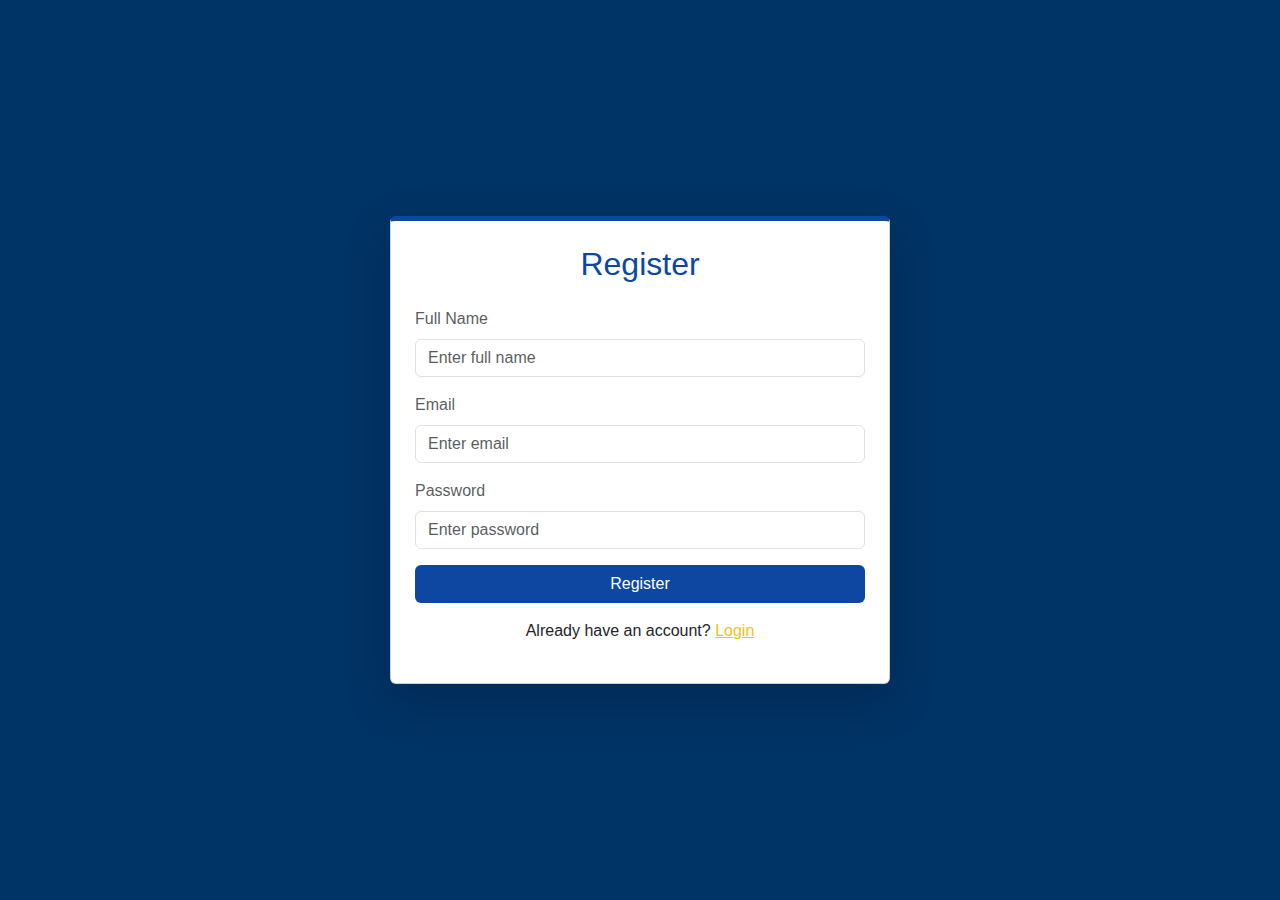
<file: index.html>
<!DOCTYPE html>
<html lang="en">
<head>
  <meta charset="UTF-8" />
  <title>Peggy</title>
  <link rel="stylesheet" href="css/style.css" />
  <link href="https://cdn.jsdelivr.net/npm/bootstrap@5.3.0/dist/css/bootstrap.min.css" rel="stylesheet">
</head>
<body>
  <div id="app" class="slide-container"></div>

  <script src="js/main.js"></script>
  

</body>
<script src="https://code.jquery.com/jquery-3.7.0.min.js"></script>

</html>
</file>
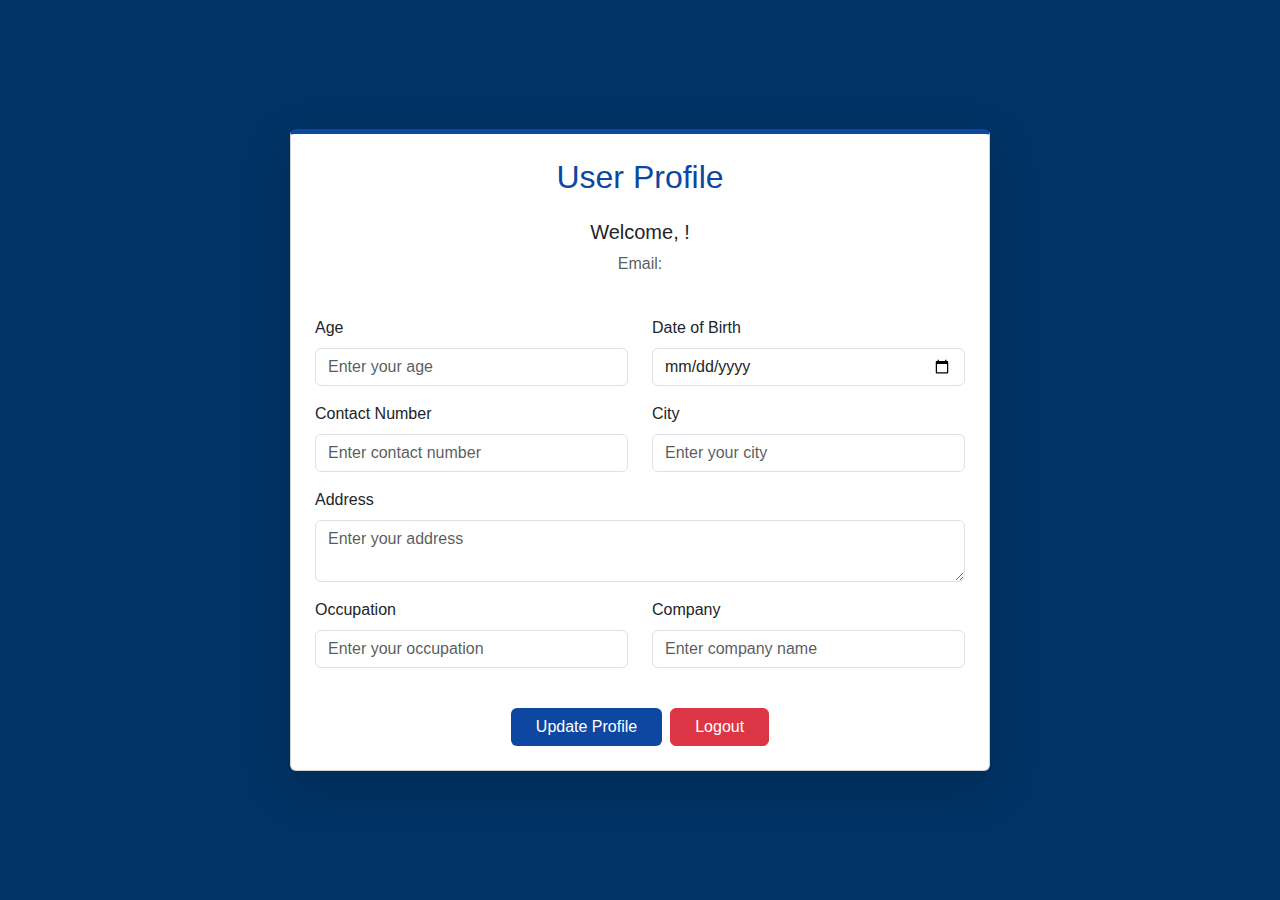
<file: pages/profile.html>
<!DOCTYPE html>
<html lang="en">
<head>
  <meta charset="UTF-8" />
  <title>Profile</title>
  <link href="https://cdn.jsdelivr.net/npm/bootstrap@5.3.0/dist/css/bootstrap.min.css" rel="stylesheet" />
  <link rel="stylesheet" href="../css/style.css" />
</head>
<body>
  <div class="container d-flex align-items-center justify-content-center min-vh-100 py-4">
    <div class="card shadow-lg p-4" style="max-width: 700px; width: 100%; border-top: 5px solid #0d47a1;">
      <h2 class="text-center mb-4" style="color: #0d47a1;">User Profile</h2>
      
      <!-- User Info Display -->
      <div class="text-center mb-4">
        <h5>Welcome, <span id="user-name-display" class="fw-bold"></span>!</h5>
        <p class="text-muted">Email: <span id="user-email-display"></span></p>
      </div>

      <!-- Profile Form -->
      <form id="profile-form">
        <div class="row">
          <div class="col-md-6 mb-3">
            <label for="profile_age" class="form-label">Age</label>
            <input type="number" class="form-control" id="profile_age" min="1" max="120" placeholder="Enter your age">
          </div>
          <div class="col-md-6 mb-3">
            <label for="profile_dob" class="form-label">Date of Birth</label>
            <input type="date" class="form-control" id="profile_dob">
          </div>
        </div>
        
        <div class="row">
          <div class="col-md-6 mb-3">
            <label for="profile_contact" class="form-label">Contact Number</label>
            <input type="tel" class="form-control" id="profile_contact" placeholder="Enter contact number">
          </div>
          <div class="col-md-6 mb-3">
            <label for="profile_city" class="form-label">City</label>
            <input type="text" class="form-control" id="profile_city" placeholder="Enter your city">
          </div>
        </div>

        <div class="mb-3">
          <label for="profile_address" class="form-label">Address</label>
          <textarea class="form-control" id="profile_address" rows="2" placeholder="Enter your address"></textarea>
        </div>

        <div class="row">
          <div class="col-md-6 mb-3">
            <label for="profile_occupation" class="form-label">Occupation</label>
            <input type="text" class="form-control" id="profile_occupation" placeholder="Enter your occupation">
          </div>
          <div class="col-md-6 mb-3">
            <label for="profile_company" class="form-label">Company</label>
            <input type="text" class="form-control" id="profile_company" placeholder="Enter company name">
          </div>
        </div>

        <div class="d-flex gap-2 justify-content-center mt-4">
          <button type="submit" class="btn px-4" style="background-color: #0d47a1; color: white;">Update Profile</button>
          <button type="button" id="logout-btn" class="btn btn-danger px-4">Logout</button>
        </div>
      </form>
    </div>
  </div>

 
  <script src="https://code.jquery.com/jquery-3.7.1.min.js"></script>
  <script src="https://cdn.jsdelivr.net/npm/bootstrap@5.3.0/dist/js/bootstrap.bundle.min.js"></script>


  <script src="../js/profile.js"></script>
</body>
</html>
</file>
<file: css/style.css>
:root{
    --royal-blue: #003366;
    --mustard-yellow: #ffcc00;
    --white: #FFFFFF;
}

body{
    background-color: var(--royal-blue);
    font-family: 'Segoe UI',sans-serif;
    color: var(--royal-blue);
}

h2{
    background-color: var(--white);
}

.btn-primary{
    background-color: var(--royal-blue);
    border: none;
}

.btn-primary:hover{
    background-color: var(--mustard-yellow);
    color: var(--royal-blue);
}

.btn-accent{
    background-color: var(--mustard-yellow);
    color: var(--royal-blue);
    border: none;
}

.btn-accent:hover{
    background-color: var(--royal-blue);
    color: var(--white)
}

/* Slide container styling */
.slide-container {
  transition: transform 0.3s ease, opacity 0.3s ease;
}

/* Slide out to left */
.slide-out {
  transform: translateX(-100%);
  opacity: 0;
}

/* Slide in from right */
.slide-in {
  transform: translateX(0);
  opacity: 1;
}
</file>
